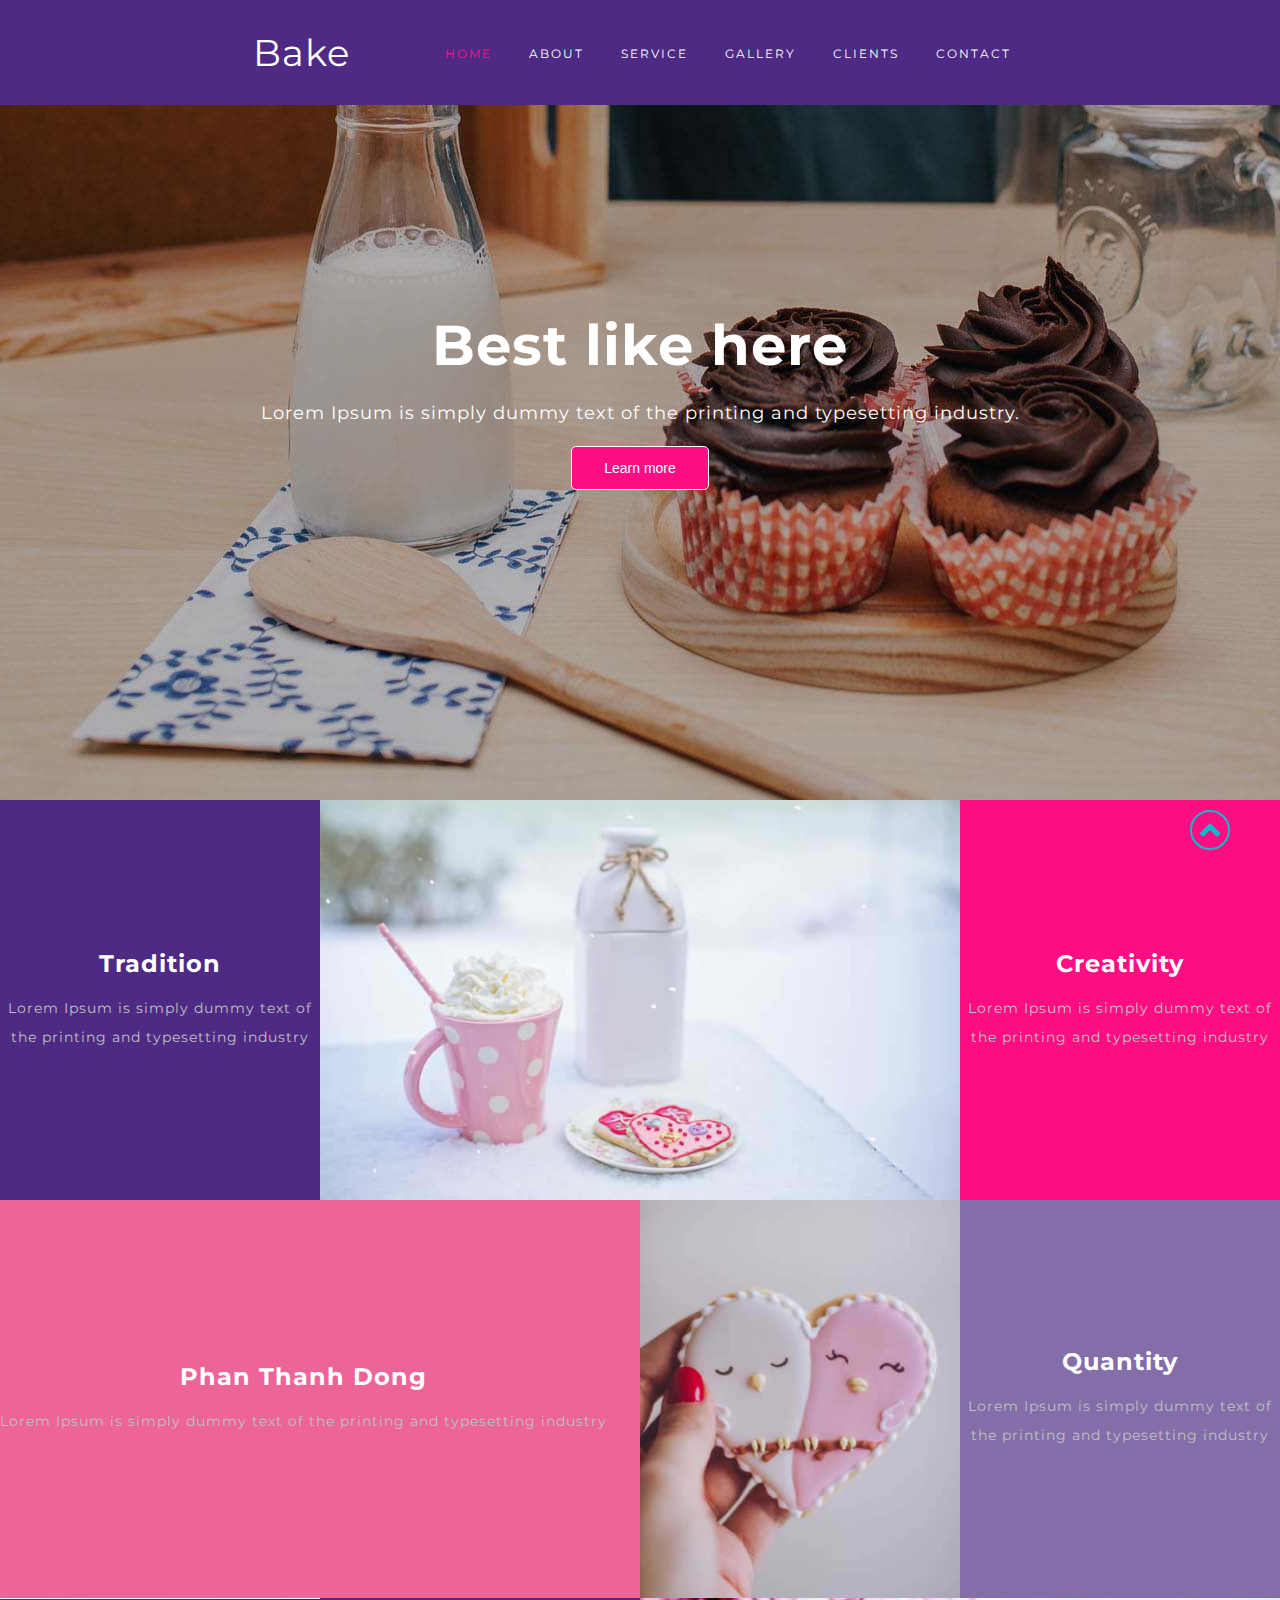
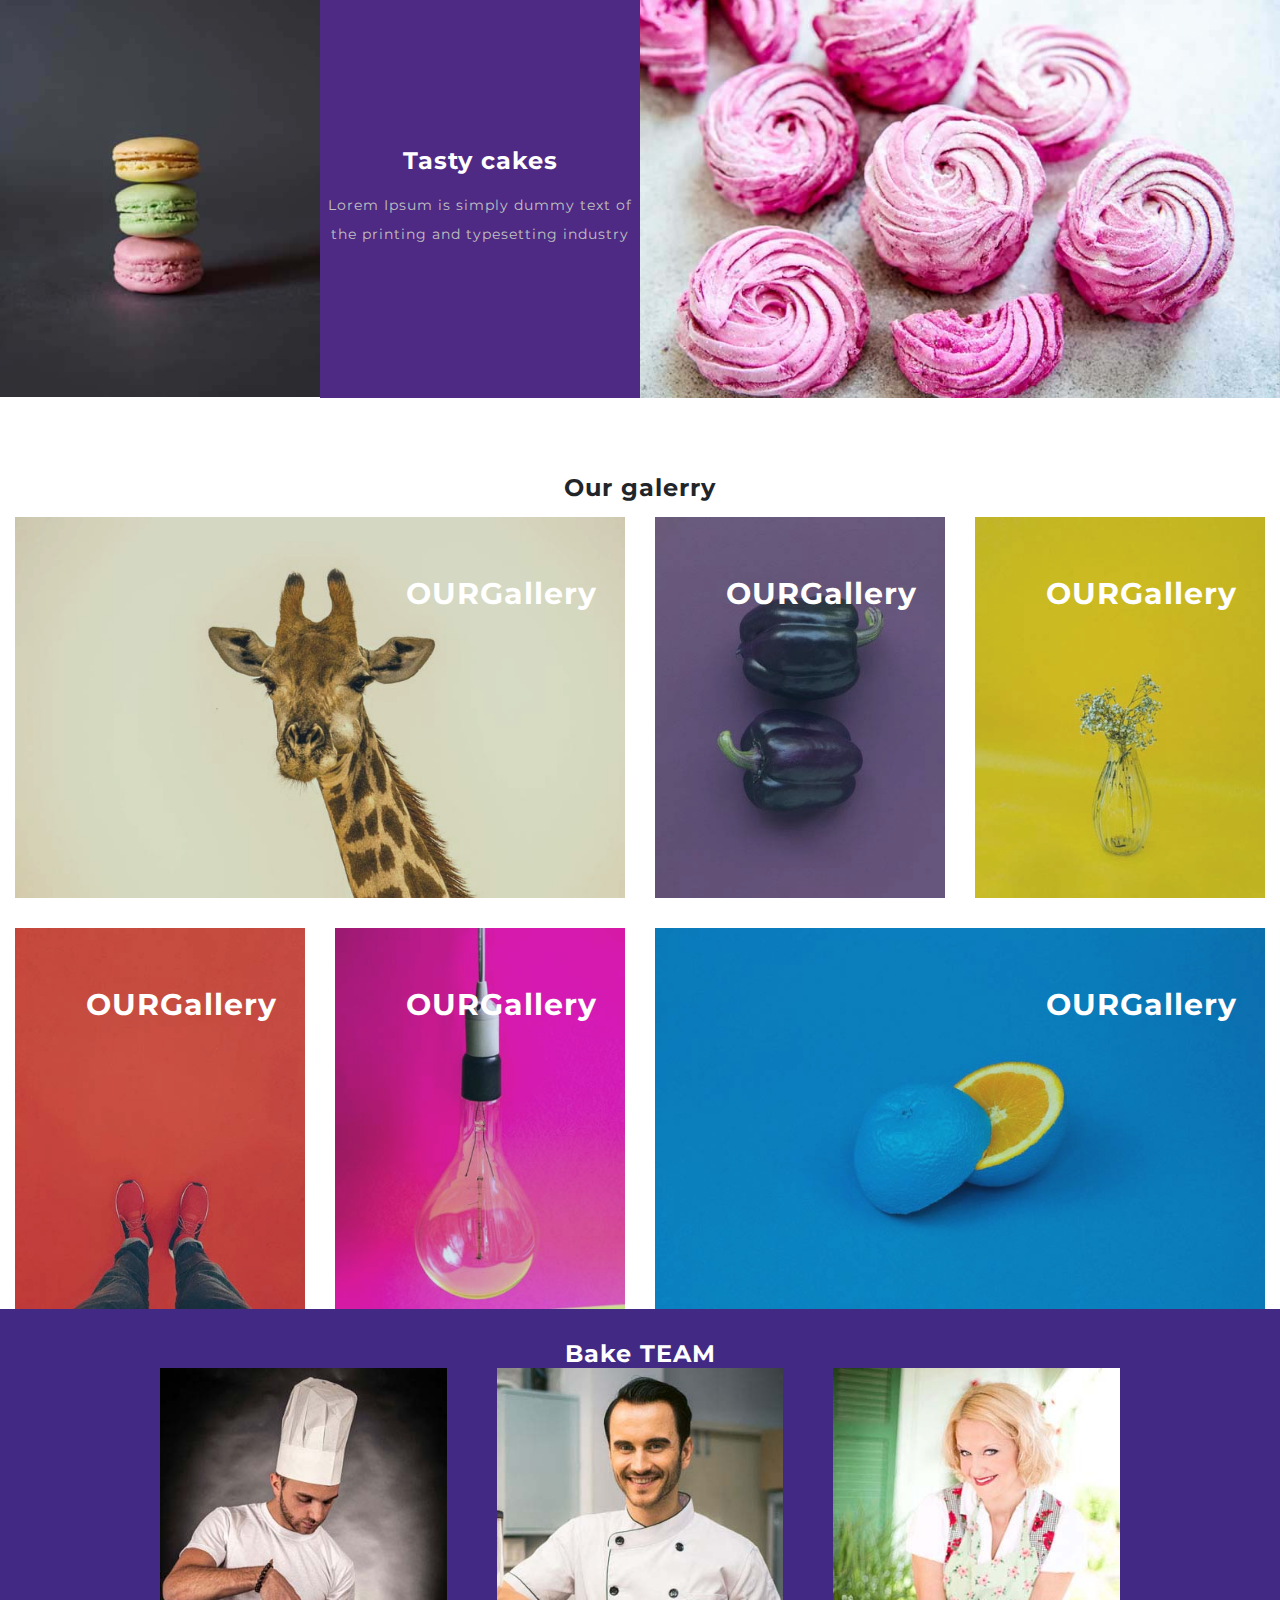
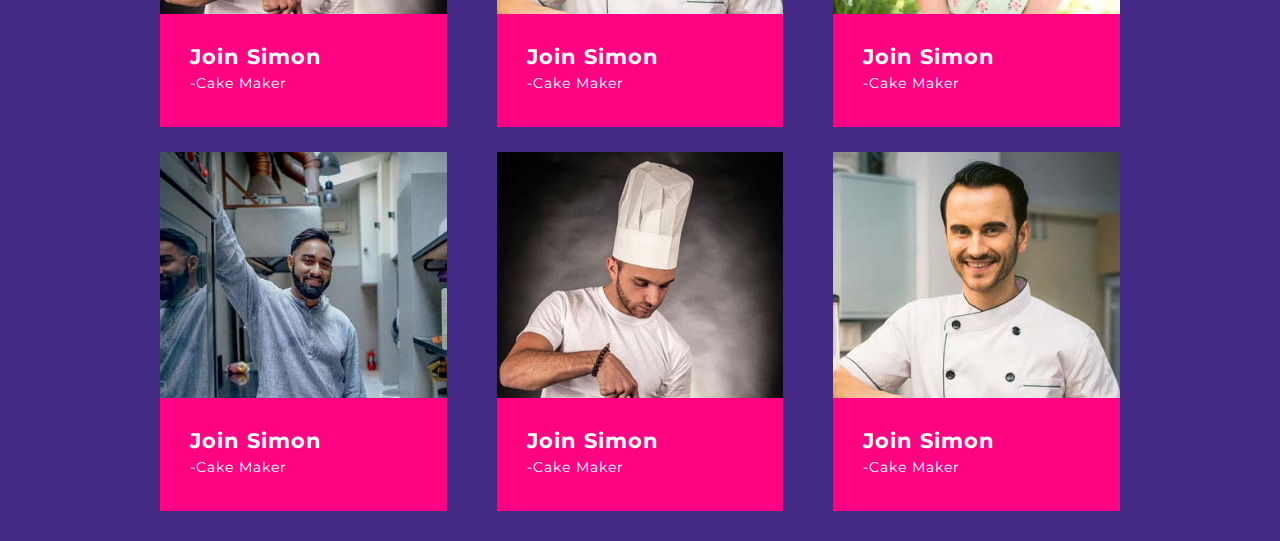
<file: index.html>
<!DOCTYPE html>
<html lang="en">
<head>
    <meta charset="UTF-8">
    <meta name="viewport" content="width=device-width, initial-scale=1.0">
    <link rel="stylesheet" href="./css/lightbox.min.css">
    <link rel="stylesheet" href="./css/index.css">
    <title>RAKE</title>
    <link rel="stylesheet" href="https://cdnjs.cloudflare.com/ajax/libs/font-awesome/5.15.2/css/all.min.css">
    <link rel="stylesheet" href="https://fonts.googleapis.com/css2?family=Montserrat:wght@300;400;700&display=swap">
</head>
<body>
    <header>
        <div class="header__content">
            <p>Bake</p>
            <nav>
                <ul id="mainNav">
                    <li class="active"><a href="#">HOME</a></li>
                    <li><a href="#intro">ABOUT</a></li>
                    <li><a href="#service">SERVICE</a></li>
                    <li><a href="#gallery">GALLERY</a></li>
                    <li><a href="#team">CLIENTS</a></li>
                    <li><a href="#">CONTACT</a></li>
                </ul>
            </nav>
        </div>
    </header>
    <section class="carouse1">
      <div class="carouse1__content">
          <h1>Best like here</h1>
          <p>Lorem Ipsum is simply dummy text of the printing and typesetting industry.</p>
          <button>Learn more</button>
      </div>
    </section>
    <section class="intro" id="intro">
      <div class="intro__item intro_text">
          <div>
              <h3>Tradition</h3>
              <p>Lorem Ipsum is simply dummy text of the printing and typesetting industry</p>
          </div>
      </div>
      <div class="intro__item intro__ab1">
          <img src="./img/ab1.jpg" alt="img 1">
      </div>
      <div class="intro__item intro_text">
          <div>
              <h3>Creativity</h3>
              <p>Lorem Ipsum is simply dummy text of the printing and typesetting industry</p>
          </div>
      </div>
      <div class="intro__item intro__abc intro_text">
          <div>
              <h3>Phan Thanh Dong</h3>
              <p>Lorem Ipsum is simply dummy text of the printing and typesetting industry</p>
          </div>
      </div>
      <div class="intro__item">
          <img src="./img/ab2.jpg" alt="img 2">
      </div>
      <div class="intro__item intro_text">
          <div>
              <h3>Quantity</h3>
              <p>Lorem Ipsum is simply dummy text of the printing and typesetting industry</p>
          </div>
      </div>
      <div class="intro__item">
          <img src="./img/ab3.jpg" alt="img 3">
      </div>
      <div class="intro__item intro_text">
          <div>
              <h3>Tasty cakes</h3>
              <p>Lorem Ipsum is simply dummy text of the printing and typesetting industry</p>
          </div>
      </div>
      <div class="intro__item intro__ab3">
          <img src="./img/ab4.jpg" alt="img 4">
      </div>
    </section>
    <section class="number" id="service">

    </section>
    <!-- <section class="services">
        <h2>OUR SERVICE</h2>
        <div class="service__content">
            <div class="service__item">
                <i class="fa fa-adjust"></i>
            </div>
        </div>
    </section> -->
    <section class="gallery" id="gallery">
      <h2>Our galerry</h2>
      <div class="gallery__content">
        <figure class="gallery__item gallery_g1">
          <a href="./img/g1.jpg" data-lightbox="galerry">
            <img src="./img/g1.jpg" alt="gallery">
            <figcaption class="gallery__overlay">
              <h3><span>OUR</span>Gallery</h3>
              <p>Lorem, ipsum dolor sit amet consectetur adipisicing elit</p>
            </figcaption>
          </a>
        </figure>
        <figure class="gallery__item">
          <a href="./img/g2.jpg" data-lightbox="galerry">
            <img src="./img/g2.jpg" alt="gallery">
              <figcaption class="gallery__overlay">
                <h3><span>OUR</span>Gallery</h3>
                <p>Lorem, ipsum dolor sit amet consectetur adipisicing elit</p>
              </figcaption>
          </a>
        </figure>
        <figure class="gallery__item">
          <a href="./img/g3.jpg" data-lightbox="galerry">
            <img src="./img/g3.jpg" alt="gallery">
            <figcaption class="gallery__overlay">
              <h3><span>OUR</span>Gallery</h3>
              <p>Lorem, ipsum dolor sit amet consectetur adipisicing elit</p>
            </figcaption>
          </a>
        </figure>
        <figure class="gallery__item">
          <a href="./img/g4.jpg" data-lightbox="galerry">
            <img src="./img/g4.jpg" alt="gallery">
            <figcaption class="gallery__overlay">
              <h3><span>OUR</span>Gallery</h3>
              <p>Lorem, ipsum dolor sit amet consectetur adipisicing elit</p>
            </figcaption>
          </a>
        </figure>
        <figure class="gallery__item">
          <a href="./img/g5.jpg" data-lightbox="galerry">
            <img src="./img/g5.jpg" alt="gallery">
            <figcaption class="gallery__overlay">
              <h3><span>OUR</span>Gallery</h3>
              <p>Lorem, ipsum dolor sit amet consectetur adipisicing elit</p>
            </figcaption>
          </a>
        </figure>
        <figure class="gallery__item gallery_g6">
          <a href="./img/g6.jpg" data-lightbox="galerry">
            <img src="./img/g6.jpg" alt="gallery">
            <figcaption class="gallery__overlay">
              <h3><span>OUR</span>Gallery</h3>
              <p>Lorem, ipsum dolor sit amet consectetur adipisicing elit</p>
            </figcaption>
          </a>
        </figure>
      </div>
    </section>
    <section class="team" id="team">
      <h2>Bake TEAM</h2>
      <div class="team__content">
        <div class="team__item">
          <img src="./img/t1.jpg" alt="team">
          <div class="team__title">
            <h3>Join Simon</h3>
            <p>-Cake Maker</p>
          </div>
          <div class="team__details">
            <h3>Join Simon</h3>
            <p class="team__text">-Cake Maker</p>
            <p>Lorem, ipsum dolor sit amet consectetur adipisicing elit</p>
            <div class="team__socials">
              <i class="fab fa-facebook"></i>
              <i class="fab fa-twitter"></i>
              <i class="fab fa-google"></i>
            </div>
          </div>
        </div>
        <div class="team__item team__item2">
          <img src="./img/t2.jpg" alt="team">
          <div class="team__title">
            <h3>Join Simon</h3>
            <p>-Cake Maker</p>
          </div>
          <div class="team__details">
            <h3>Join Simon</h3>
            <p class="team__text">-Cake Maker</p>
            <p>Lorem, ipsum dolor sit amet consectetur adipisicing elit</p>
            <div class="team__socials">
              <i class="fab fa-facebook"></i>
              <i class="fab fa-twitter"></i>
              <i class="fab fa-google"></i>
            </div>
          </div>
        </div>
        <div class="team__item team__item3">
          <img src="./img/t3.jpg" alt="team">
          <div class="team__title">
            <h3>Join Simon</h3>
            <p>-Cake Maker</p>
          </div>
          <div class="team__details">
            <h3>Join Simon</h3>
            <p class="team__text">-Cake Maker</p>
            <p>Lorem, ipsum dolor sit amet consectetur adipisicing elit</p>
            <div class="team__socials">
              <i class="fab fa-facebook"></i>
              <i class="fab fa-twitter"></i>
              <i class="fab fa-google"></i>
            </div>
          </div>
        </div>
        <div class="team__item team__item4">
          <img src="./img/t4.jpg" alt="team">
          <div class="team__title">
            <h3>Join Simon</h3>
            <p>-Cake Maker</p>
          </div>
          <div class="team__details">
            <h3>Join Simon</h3>
            <p class="team__text">-Cake Maker</p>
            <p>Lorem, ipsum dolor sit amet consectetur adipisicing elit</p>
            <div class="team__socials">
              <i class="fab fa-facebook"></i>
              <i class="fab fa-twitter"></i>
              <i class="fab fa-google"></i>
            </div>
          </div>
        </div>
        <div class="team__item team__item5">
          <img src="./img/t1.jpg" alt="team">
          <div class="team__title">
            <h3>Join Simon</h3>
            <p>-Cake Maker</p>
          </div>
          <div class="team__details">
            <h3>Join Simon</h3>
            <p class="team__text">-Cake Maker</p>
            <p>Lorem, ipsum dolor sit amet consectetur adipisicing elit</p>
            <div class="team__socials">
              <i class="fab fa-facebook"></i>
              <i class="fab fa-twitter"></i>
              <i class="fab fa-google"></i>
            </div>
          </div>
        </div>
        <div class="team__item">
          <img src="./img/t2.jpg" alt="team">
          <div class="team__title">
            <h3>Join Simon</h3>
            <p>-Cake Maker</p>
          </div>
          <div class="team__details">
            <h3>Join Simon</h3>
            <p class="team__text">-Cake Maker</p>
            <p>Lorem, ipsum dolor sit amet consectetur adipisicing elit</p>
            <div class="team__socials">
              <i class="fab fa-facebook"></i>
              <i class="fab fa-twitter"></i>
              <i class="fab fa-google"></i>
            </div>
          </div>
        </div>
      </div>
    </section>
    <section class="feedback"></section>
    <section class="contact"></section>
    <a href="#" class="backToTop">
      <i class="fa fa-angle-up"></i>
    </a>
    <footer></footer>
    <!-- <svg class="circle">
      <circle cx="200px" cy="150px" r="80px">
        <text x="150px" y=172px></text>
      </circle>
    </svg> -->
    <script src="./js/lightbox.min.js"></script>
    <script>
      var mainNav = document.getElementById("mainNav");
      var listNav = mainNav.getElementsByTagName("li");

      for(var i = 0; i < listNav.length; i++) {
        listNav[i].addEventListener("click", function(){
          // find element active
          var current = document.querySelector("#mainNav .active");
          // remove class active
          current.className = current.className.replace("active", "");
          // attach elemement active
          this.className += "active";
        })
      }
    </script>
  </body>
</html>
</file>
<file: css/index.css>
*{
  margin: 0;
  padding: 0;
  box-sizing: border-box;
}

 html{
  font-size: 16px;
  scroll-behavior: smooth;
}

body{
  font-family: 'Montserrat', sans-serif;
  color: #212529;
  background-color: white;
  letter-spacing: 1px;
}

button {
  background-color: #ff0e83;
  border: 1px solid white;
  color: white;
  border-radius: 5px;
  padding: 13px 32px;
  font-size: 0.875rem;
  cursor: pointer;
  transition: all 0.5s;
}

button:hover {
  background-color: white;
  color: black;
  border-color: #ff0e83;
}

header {
 background-color: #4e2a84;
 padding: 30px;
 position: fixed;
 width: 100%;
 z-index: 999;
}

.header__content {
  width: 70%;
  margin: 0 auto;
  display: flex;
  justify-content: space-around;
  align-items: center;
}

.header__content p {
  color: white;
  font-size: 2.3rem;
}

.header__content ul {
  list-style: none;
}

.header__content ul li {
  display: inline;
  margin: 0 1rem;
}

.header__content ul a {
  text-decoration: none;
  color: white;
  font-size: 0.75rem;
  font-weight: 700px;
  letter-spacing: 2px;
  transition: all 0.5s;
}

.header__content ul .active a {
  color: #ff0e83;
}

.header__content ul li a:hover {
  color: #ff0e83;
}

.carouse1{
  background-image: url('../img/b3.jpg');
  height: 800px;
  background-size: cover;
  background-position: center;
  color: white;
  text-align: center;

  display: flex;
  justify-content: center;
  align-items: center;
}

.carouse1__content h1 {
  font-size: 3.5rem;
}

.carouse1__content p {
  font-size: 1.1rem;
  padding: 23px 0;
}

.carouse1 button:hover {
  animation: upDown2 .5s linear 0s 1;
}

.intro{
 display: grid;
 grid-template-columns: repeat(4,1fr);
}

.intro__ab1 {
  grid-column:  2 / 4;
}

.intro__abc {
  grid-column:1 / 3;
}

.intro__ab3 {
  grid-column: 3 / 5;
}

.intro__item img {
  width: 100%;
  display: block;
}

.intro__item {
  display: flex;
  align-items: center;
  text-align: center;
}

.intro__text{
  padding: 0 32px;
}

.intro .intro__item:first-child, .intro .intro__item:nth-child(8) {
  background-color: #4e2a84 ;
}

.intro .intro__item:nth-child(3) {
  background-color: #ff0e83;
}

.intro .intro__item:nth-child(4) {
  background-color: #ed6498;
}

.intro .intro__item:nth-child(6) {
  background-color: #836eaa;
}


.intro__item h3 {
  color: white;
  font-size: 1.5rem;
  font-weight: 700;
  margin-bottom: 1rem;
}

.intro__item p {
  font-size: 0.875rem;
  color: #c1c1c1;
  line-height: 29px;
}

.number {
  padding: 30px 0;
}

.gallery h2 {
  text-align: center;
  padding: 15px 0;
}

.gallery__content {
  display: grid;
  gap: 30px;
  padding: 0 15px;
  grid-template-columns: repeat(4, 1fr);
}

.gallery__content .gallery_g1 {
  grid-column: 1 / 3;
}

.gallery__content .gallery_g6 {
  grid-column: 3 / 5;
}

.gallery__item img {
  display: block;
  width: 100%;
  height: 100%;
}

.gallery__item {
  position: relative;
  overflow: hidden;
}

.gallery__item .gallery__overlay {
  position: absolute;
  top: 0;
  left: 0;
  width: 100%;
  height: 100%;
  background-color: rgba(48, 132, 163, 0.2);
  color: white;
  padding: 38px 28px;
  text-align: right;
}

.gallery__overlay p {
  position: absolute;
  bottom: 38px;
  right: 28px;
  font-size: 0.75rem;
  transform: translateY(50px);
  transition: all .5s;
  opacity: 0;
}

.gallery__item:hover .gallery__overlay p {
  transform: translateY(0);
  opacity: 1;
}

.gallery__overlay h3 {
  font-size: 1.875rem;
  transform: translateY(20px);
  transition: all .5s;
}

.gallery__item:hover .gallery__overlay h3 {
  transform: translateY(0);
}

.gallery__overlay h3 span {
  font-size: 300;
}

.gallery__overlay h3::after {
  content: "";
  width: 100%;
  height: 5px ;
  margin-top: 10px;
  display: block;
  background-color: white;
  height: 5px;
  transform: translateY(20px);
  transition: all .5s;
  opacity: 0;
}

.gallery__item:hover .gallery__overlay h3::after {
  transform: translateY(0);
  opacity: 1;
}

.team {
  background-color: #422a84;
  padding: 30px 0;
}

.team h2 {
  color: white;
  text-align: center;
}

.team__content {
  display: grid;
  grid-template-columns: repeat(3, 1fr);
  gap: 25px 50px;

  width: 75%;
  margin: 0 auto;
}

.team__item img {
  width: 100%;
  display: block;
}

.team__item {
  position: relative;
}

.team__title {
  position: absolute;
  bottom: 0;
  left: 0;
  background-color: #ff0383;
  color: white;
  width: 100%;
  padding: 30px;
  opacity: 1;
  transition: all 1s;
}

.team__item h3 {
  font-size: 1.3rem;
}

.team__item p {
  font-size: 0.875rem;
  line-height: 28px;
}

.team__details {
  position: absolute;
  top: 0;
  left: 0;
  width: 100%;
  height: 100%;
  background-color: rgba(0, 0, 0, 0.6);
  color: white;
  padding: 100px 40px;
  opacity: 0;
  transition: all 1s;
}

.team__item:hover .team__title {
  opacity: 0;
}

.team__item:hover .team__details {
  opacity: 1;
}

.team__details h3 {
  color: #ff0e83;
}

.team__text{
  margin: 8px 0;
}

.team__socials {
  margin: 24px;
}

.team__socials i {
  width: 37px;
  height: 37px;
  border: 1.5px solid rgba(255, 255, 255, 0.5);
  text-align: center;
  line-height: 37px;
  margin: 0 5px;
}

.team__socials i:hover {
  color: #ed6498;
  border-color: #ed6498;
}

.team__item {
  overflow: hidden;
}

.team__item2 .team__details{
  opacity: 1;
  transform: translateX(-100%);
}

.team__item2:hover .team__details{
  transform: translateX(0);
}

.team__item3 .team__details{
  opacity: 1;
  transform: translateY(-100%);
}

.team__item3:hover .team__details{
  transform: translateY(0);
}

.team__item4 .team__details{
  opacity: 0;
  /* transform: rotate(0); */
}

.team__item4:hover .team__details{
  opacity: 1;
  transform: rotate(360deg);
}

.team__item5 .team__details{
  opacity: 1;
  transform: scale(0);
}

.team__item5:hover .team__details{
  transform: scale(1);
}

.backToTop {
  position: fixed;
  right: 50px;
  bottom: 50px;
}

.backToTop i{
  color: #0BBBCC;
  border: 2px solid #0BBBCC;
  width: 40px;
  height: 40px;
  font-size: 2rem;
  text-align: center;
  line-height: 36px;
  border-radius: 50%;
}

.circle {
  fill: red
}

@keyframes upDown {
  0%{}
  50%{
    transform: translateY(-20px);
  }
  100%{
    transform: translateY(0);
  }
}

@keyframes upDown2 {
  from {
    transform: translateX(-10px);
  }
  to {
    transform: translateX(0);
  }
}
</file>
